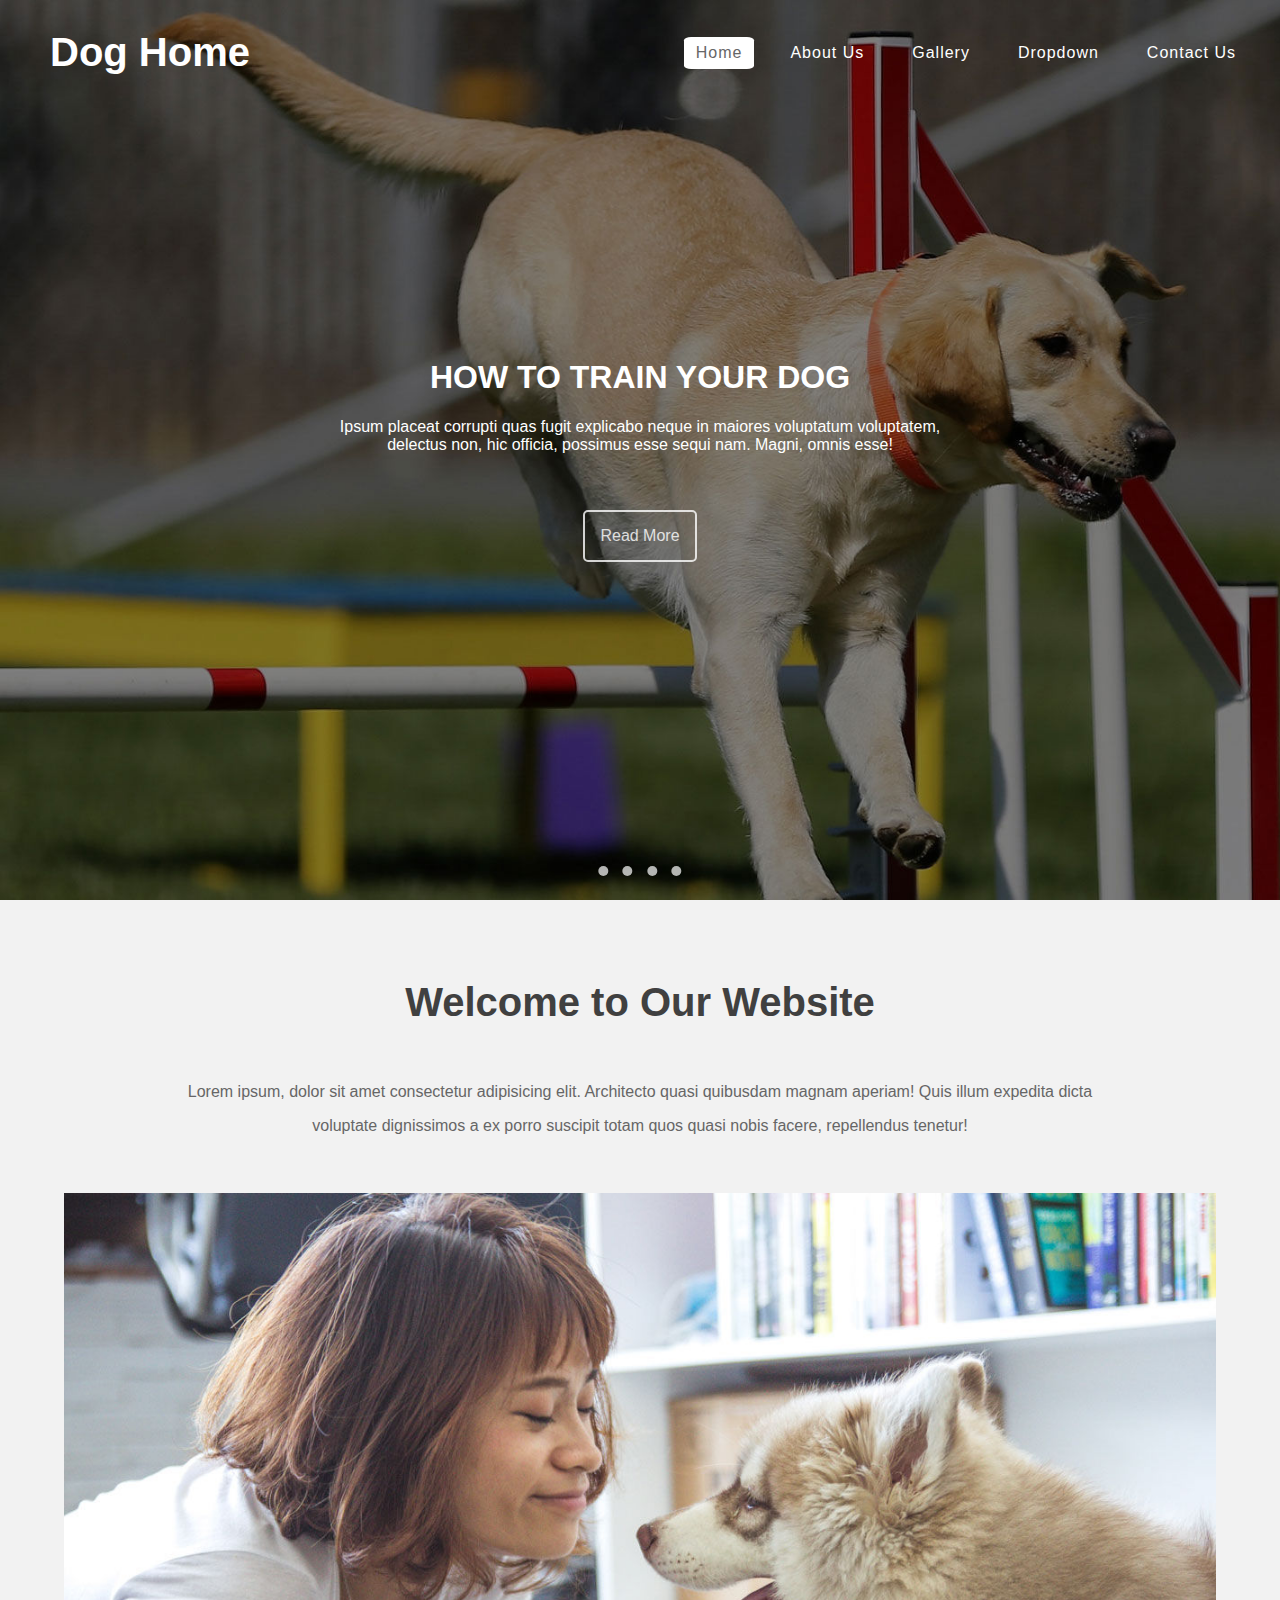
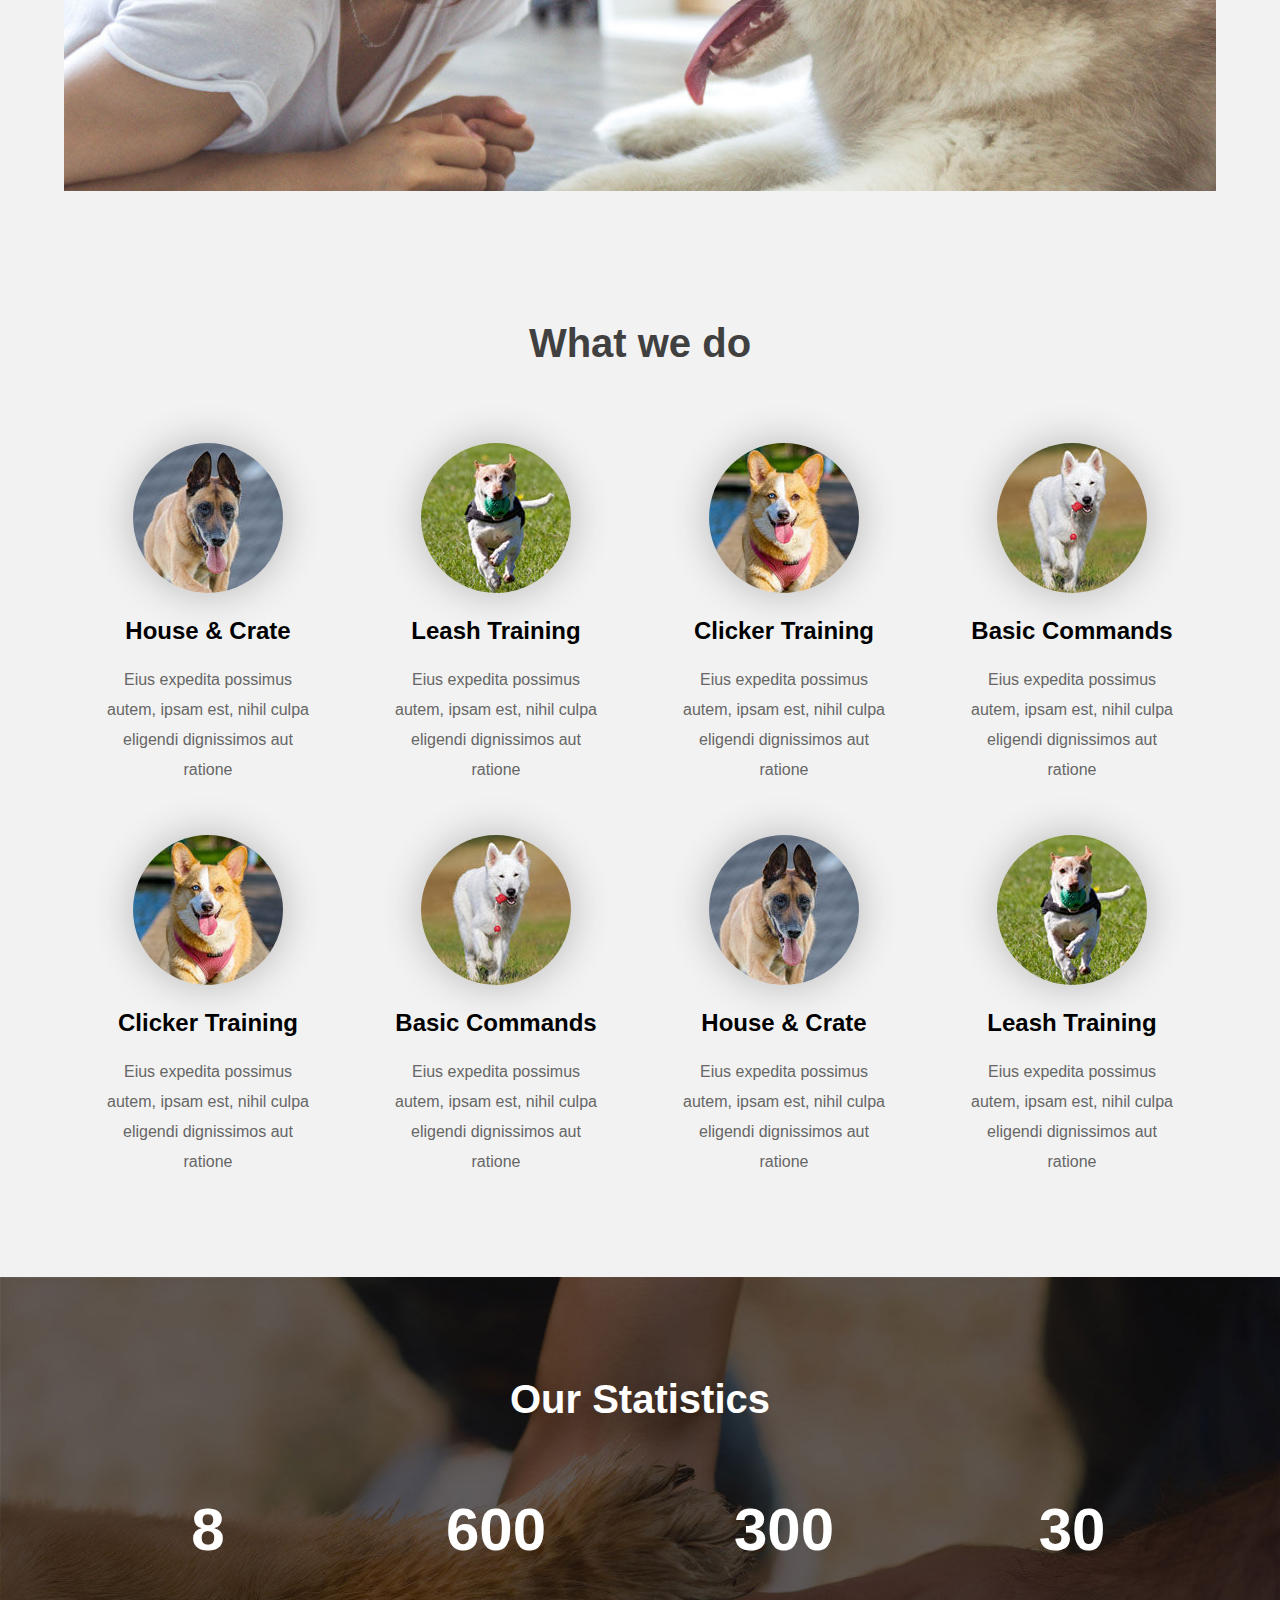
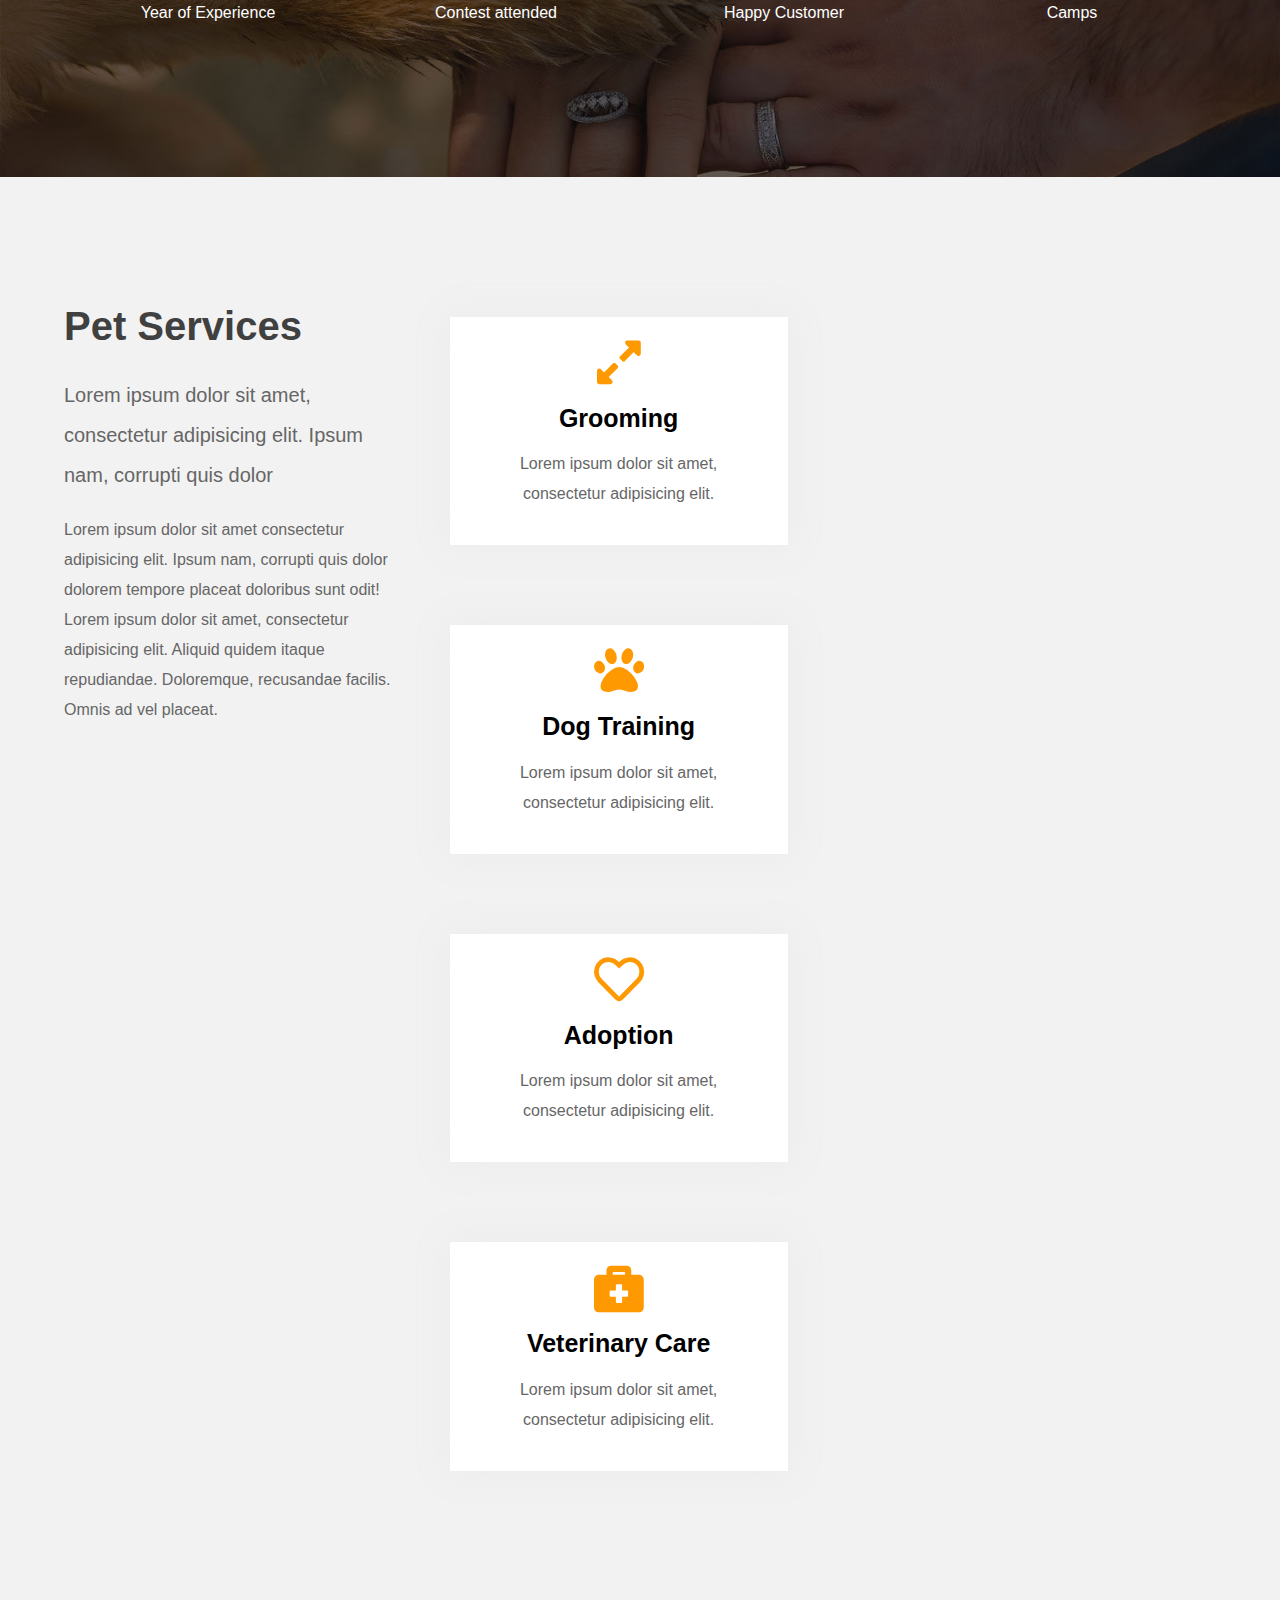
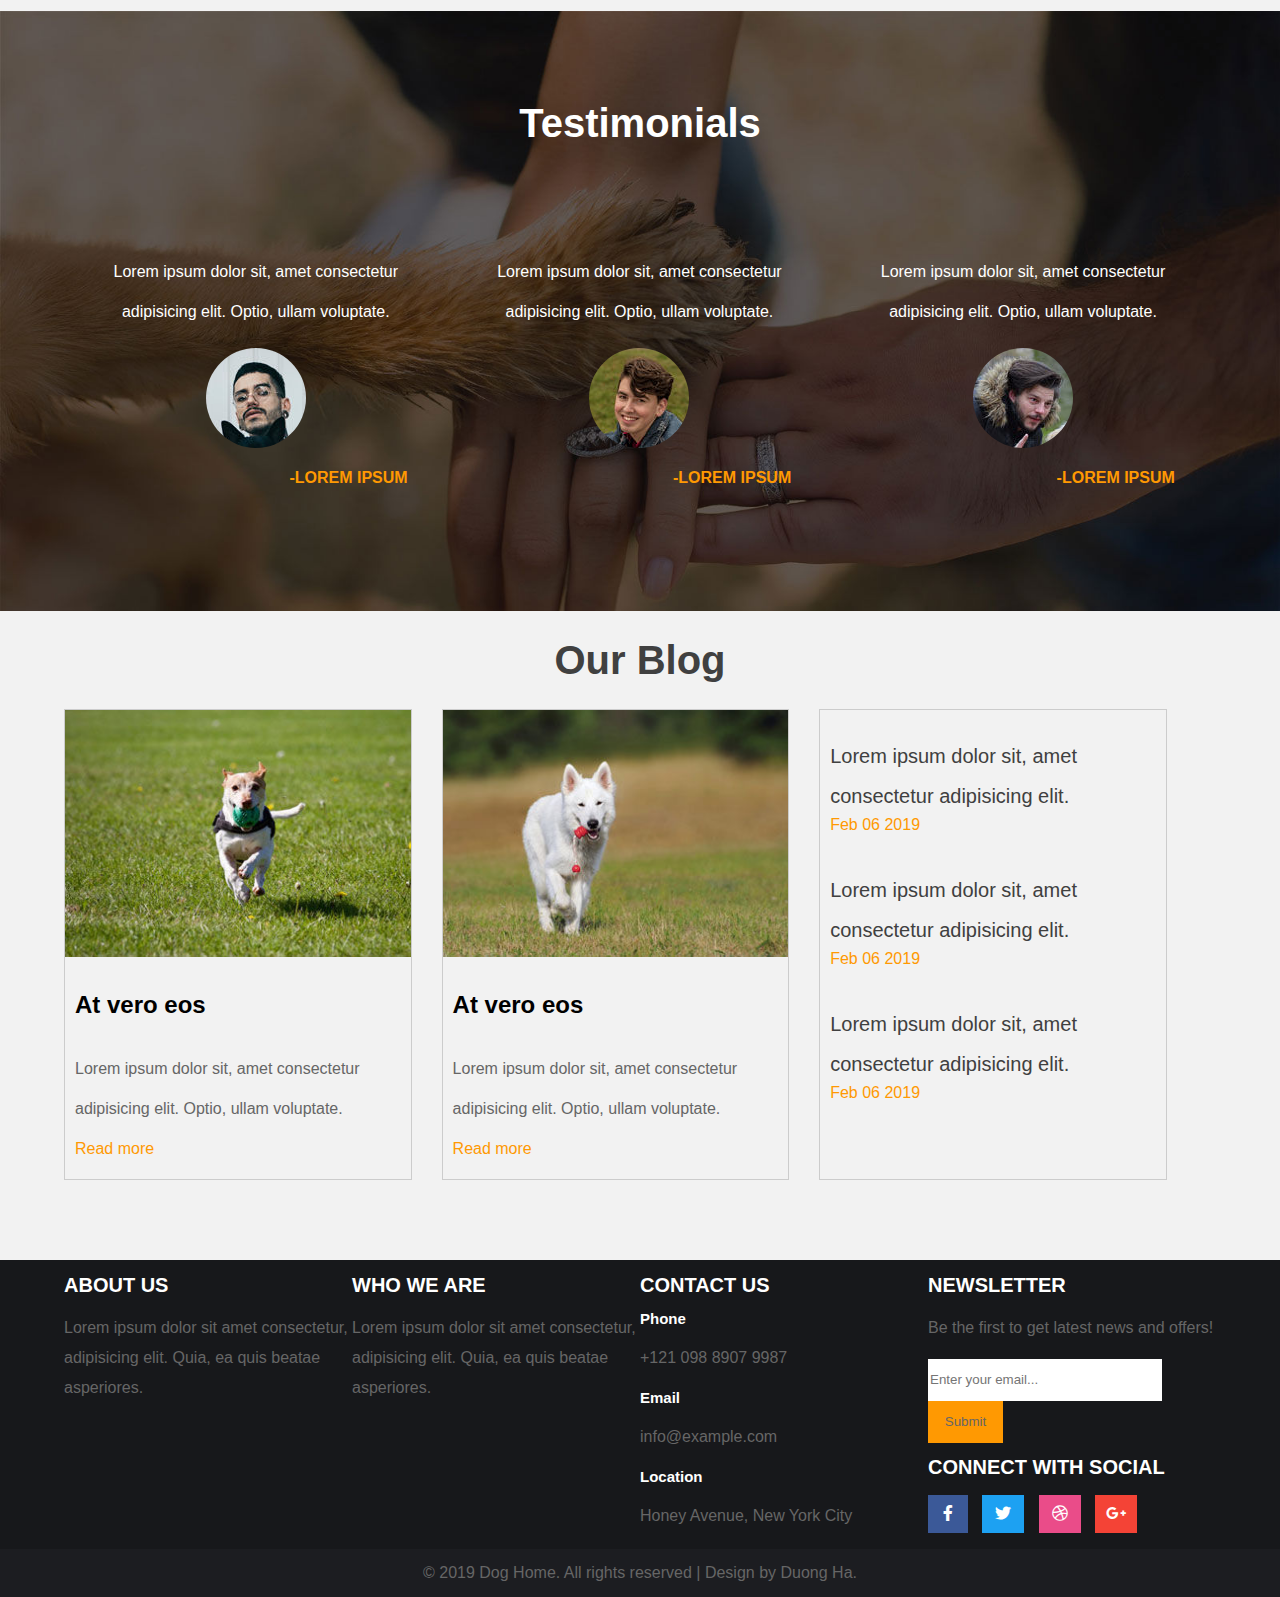
<file: home/index.html>
<!DOCTYPE html>
<html>
<head>
	<title>dog home page</title>
    <link rel="stylesheet" href="home.css">
    <link rel="stylesheet" href="https://cdnjs.cloudflare.com/ajax/libs/font-awesome/5.13.1/css/all.min.css">
</head>
<body>
    <header>
        <h1 class="h1header">
            Dog Home
        </h1>
        <nav class="navheader">
            <ul>
                <li style="background-color: #FFF; border-radius: 10%;"><a href="#" style="color:#666;">Home</a></li>
                <li><a href="#">About Us</a></li>
                <li><a href="#">Gallery</a></li>
                <li><a href="#">Dropdown</a></li>
                <li><a href="#">Contact Us</a></li>
            </ul>
        </nav>
        <div class="headercontent">
            <h1>HOW TO TRAIN YOUR DOG</h1>
            <P>Ipsum placeat corrupti quas fugit explicabo neque in maiores voluptatum voluptatem, delectus non, hic officia, possimus esse sequi nam. Magni, omnis esse!</P>
            <a href="#">Read More</a>
        </div>
        <div class="label">
            <label for=""></label>
            <label for=""></label>
            <label for=""></label>
            <label for=""></label>
        </div>
    </header>
    <section>
        <div class="sec1part1">
            <h1>Welcome to Our Website</h1>
            <p>Lorem ipsum, dolor sit amet consectetur adipisicing elit. Architecto quasi quibusdam magnam aperiam! Quis illum expedita dicta voluptate dignissimos a ex porro suscipit totam quos quasi nobis facere, repellendus tenetur!</p>
            <img src="about2.jpg" alt="about2">
        </div>
        <div class="sec1part2">
            <h1>What we do</h1>
            <div class="sec1col">
                <img src="wh1.jpg" alt="">
                <h2>House & Crate</h2>
                <p>Eius expedita possimus autem, ipsam est, nihil culpa eligendi dignissimos aut ratione</p>
            </div>
            <div class="sec1col">
                <img src="wh2.jpg" alt="">
                <h2>Leash Training</h2>
                <p>Eius expedita possimus autem, ipsam est, nihil culpa eligendi dignissimos aut ratione</p>
            </div>
            <div class="sec1col">
                <img src="wh3.jpg" alt="">
                <h2>Clicker Training</h2>
                <p>Eius expedita possimus autem, ipsam est, nihil culpa eligendi dignissimos aut ratione</p>
            </div>
            <div class="sec1col">
                <img src="wh4.jpg" alt="">
                <h2>Basic Commands</h2>
                <p>Eius expedita possimus autem, ipsam est, nihil culpa eligendi dignissimos aut ratione</p>
            </div>
            <div class="sec1col">
                <img src="wh3.jpg" alt="">
                <h2>Clicker Training</h2>
                <p>Eius expedita possimus autem, ipsam est, nihil culpa eligendi dignissimos aut ratione</p>
            </div>
            <div class="sec1col">
                <img src="wh4.jpg" alt="">
                <h2>Basic Commands</h2>
                <p>Eius expedita possimus autem, ipsam est, nihil culpa eligendi dignissimos aut ratione</p>
            </div>
            <div class="sec1col">
                <img src="wh1.jpg" alt="">
                <h2>House & Crate</h2>
                <p>Eius expedita possimus autem, ipsam est, nihil culpa eligendi dignissimos aut ratione</p>
            </div>
            <div class="sec1col">
                <img src="wh2.jpg" alt="">
                <h2>Leash Training</h2>
                <p>Eius expedita possimus autem, ipsam est, nihil culpa eligendi dignissimos aut ratione</p>
            </div>
        </div>
    </section>
    <section>
        <div class="sec2part1">
            <h2>Our Statistics</h2>
            <div class="statistic">
                <div class="col">
                    <h1>8</h1>
                    <p>Year of Experience</p>
                </div>
                <div class="col">
                    <h1>600</h1>
                    <p>Contest attended</p>
                </div>
                <div class="col">
                    <h1>300</h1>
                    <p>Happy Customer</p>
                </div>
                <div class="col">
                    <h1>30</h1>
                    <p>Camps</p>
                </div>
            </div>
        </div>
        <div class="sec2part2">
            <div class="container text">
                <h1>Pet Services</h1>
                <p class="p1">Lorem ipsum dolor sit amet, consectetur adipisicing elit. Ipsum nam, corrupti quis dolor </p>
                <p class="p2">Lorem ipsum dolor sit amet consectetur adipisicing elit. Ipsum nam, corrupti quis dolor dolorem tempore placeat doloribus sunt odit! Lorem ipsum dolor sit amet, consectetur adipisicing elit. Aliquid quidem itaque repudiandae. Doloremque, recusandae facilis. Omnis ad vel placeat.</p>
            </div>
            <div class="container boxes">
                <div class="box">
                    <i class="fas fa-expand-alt"></i>
                    <h1>Grooming</h1>
                    <p>Lorem ipsum dolor sit amet, consectetur adipisicing elit.</p>
                </div>
                <div class="box">
                    <i class="fas fa-paw"></i>
                    <h1>Dog Training</h1>
                    <p>Lorem ipsum dolor sit amet, consectetur adipisicing elit.</p>
                </div>
                <div class="box">
                    <i class="far fa-heart"></i>
                    <h1>Adoption</h1>
                    <p>Lorem ipsum dolor sit amet, consectetur adipisicing elit.</p>
                </div>
                <div class="box">
                    <i class="fas fa-briefcase-medical"></i>
                    <h1>Veterinary Care</h1>
                    <p>Lorem ipsum dolor sit amet, consectetur adipisicing elit.</p>
                </div>
            </div>
        </div>
    </section>
    <section>
        <div class="sec3part1">
            <h1>Testimonials</h1>
            <div class="row">
                <div class="col">
                    <p>Lorem ipsum dolor sit, amet consectetur adipisicing elit. Optio, ullam voluptate.</p>
                    <img src="te1.jpg" alt="">
                    <p class="sign">-LOREM IPSUM</p>
                    
                </div>
                <div class="col">
                    <p>Lorem ipsum dolor sit, amet consectetur adipisicing elit. Optio, ullam voluptate.</p>
                    <img src="te2.jpg" alt="">
                    <p class="sign">-LOREM IPSUM</p>
                </div>
                <div class="col">
                    <p>Lorem ipsum dolor sit, amet consectetur adipisicing elit. Optio, ullam voluptate.</p>
                    <img src="te3.jpg" alt="">
                    <p class="sign">-LOREM IPSUM</p>
                </div>
            </div>
        </div>
        <div class="sec3part2">
            <h1>Our Blog</h1>
            <div class="flex">
                <div class="box">
                    <img src="b1.jpg" alt="">
                    <h2>At vero eos</h2>
                    <p class="boxp">Lorem ipsum dolor sit, amet consectetur adipisicing elit. Optio, ullam voluptate. <br> <a href="#">Read more</a></p>
                </div>
                <div class="box" style="margin: 0px 30px;">
                    <img src="b2.jpg" alt="">
                    <h2>At vero eos</h2>
                    <p class="boxp">Lorem ipsum dolor sit, amet consectetur adipisicing elit. Optio, ullam voluptate. <br> <a href="#">Read more</a></p>
                </div>
                <div class="box">
                    <p class="desc"><a href="#" class="des">Lorem ipsum dolor sit, amet consectetur adipisicing elit.</a> 
                        <br><span style="color: #FF9902;">Feb 06 2019</span></p>
                    <p class="desc"><a href="#" class="des">Lorem ipsum dolor sit, amet consectetur adipisicing elit.</a> 
                        <br><span style="color: #FF9902;">Feb 06 2019</span></p>
                    <p class="desc"><a href="#" class="des">Lorem ipsum dolor sit, amet consectetur adipisicing elit.</a> 
                        <br><span style="color: #FF9902;">Feb 06 2019</span></p>    
                </div>
            </div>
        </div>
    </section>
    <section class="sec4bg">
        <div class="sec4">
            <div class="ref">
                <h1>ABOUT US</h1>
                <p>Lorem ipsum dolor sit amet consectetur, adipisicing elit. Quia, ea quis beatae asperiores.</p>
            </div>
            <div class="ref">
                <h1>WHO WE ARE</h1>  
                <p>Lorem ipsum dolor sit amet consectetur, adipisicing elit. Quia, ea quis beatae asperiores.</p>
            </div>
            <div class="ref">
                <h1>CONTACT US</h1>
                <h2>Phone</h2>
                <p>+121 098 8907 9987</p>
                <h2>Email</h2>
                <p>info@example.com</p>
                <h2>Location</h2>
                <p>Honey Avenue, New York City</p>
            </div>
            <div class="ref">
                <h1>NEWSLETTER</h1>
                <p>Be the first to get latest news and offers!</p>
                <input type="text" placeholder="Enter your email..."><button>Submit</button>
                <h1>CONNECT WITH SOCIAL</h1>
                <ul>
                    <li style="background-color: #3B5998;padding: 10px;"><a href="#"><i class="fab fa-facebook-f"></i></a></li>
                    <li style="background-color: #1DA1F2;padding: 10px 8px;"><a href="#"><i class="fab fa-twitter"></i></a></li>
                    <li style="background-color: #EA4C89;padding: 10px 8px;"><a href="#"><i class="fab fa-dribbble"></i></a></li>
                    <li style="background-color: #F44336; padding: 10px 6px;"><a href="#"><i class="fab fa-google-plus-g"></i></a></li>
                </ul>
            </div>
        </div>
    </section>
    <footer>
        <p>© 2019 Dog Home. All rights reserved | Design by Duong Ha.</p>
    </footer>
</body>
</html>
</file>
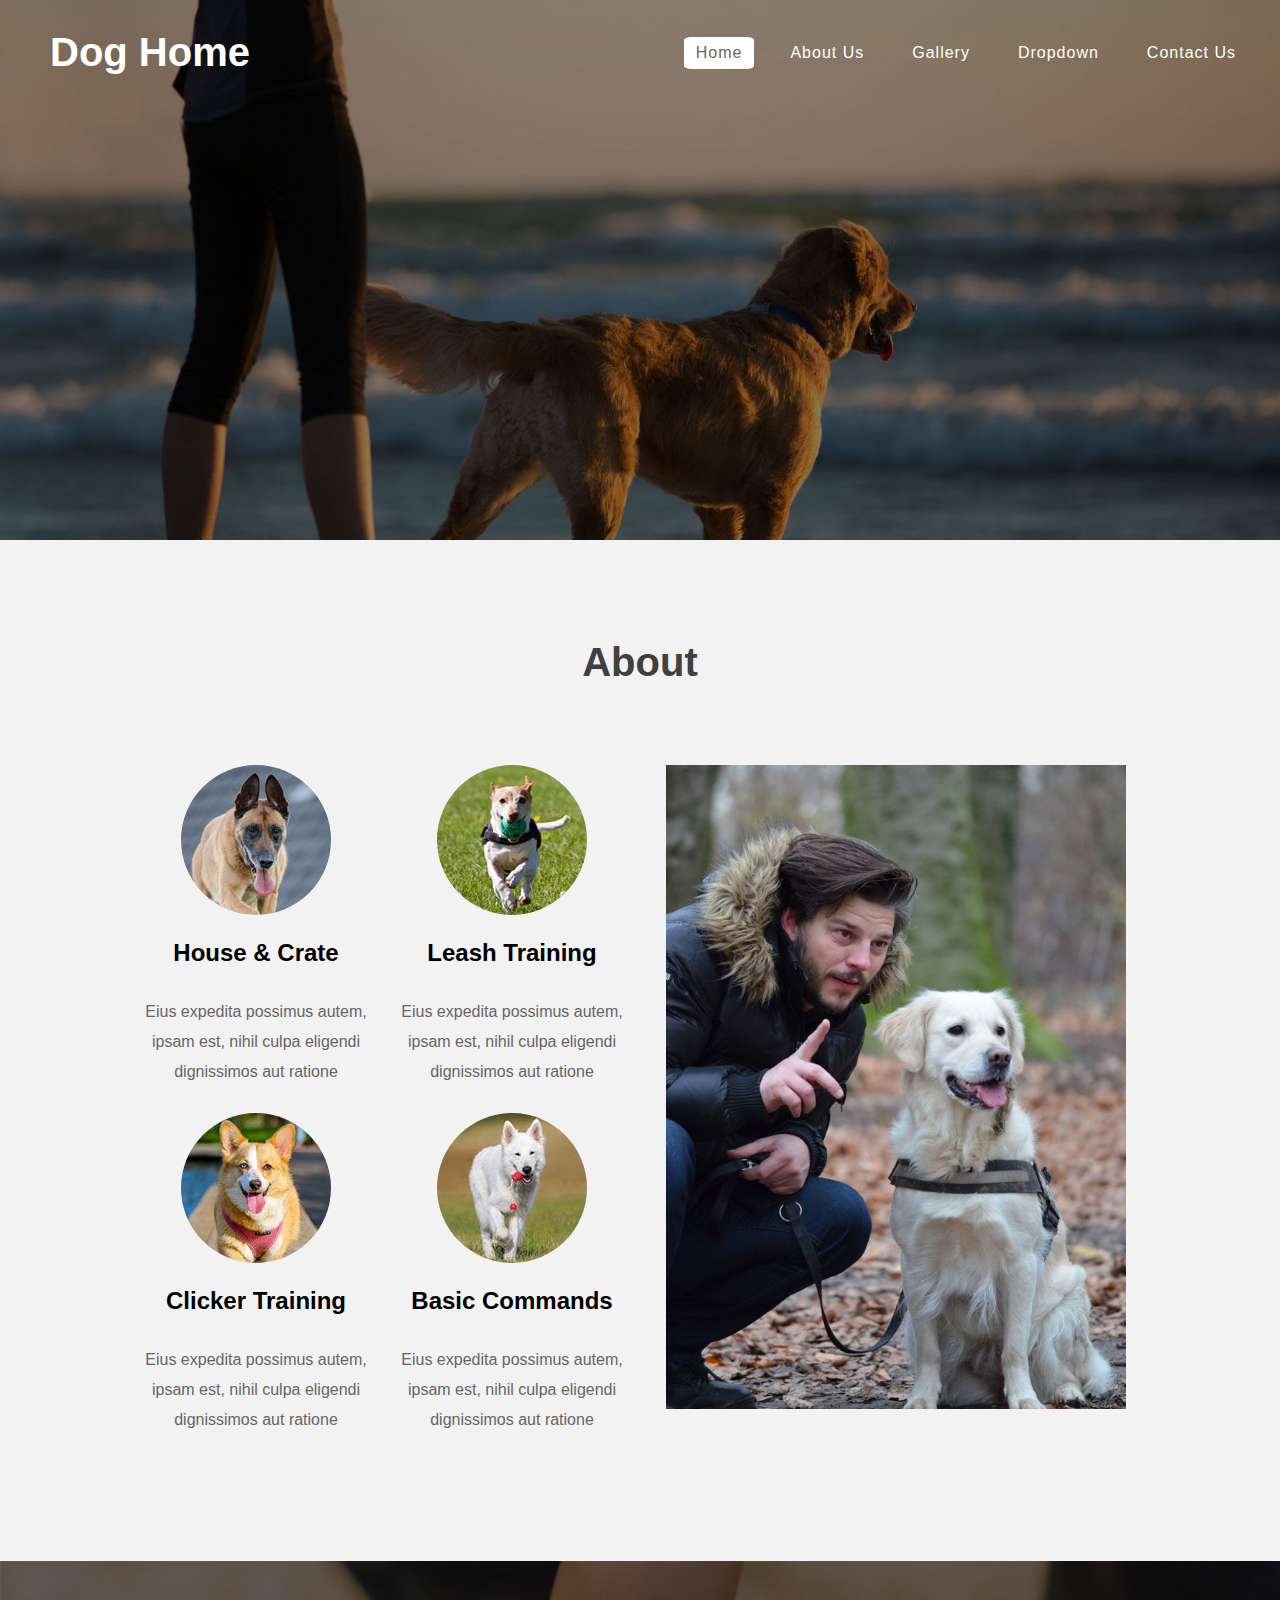
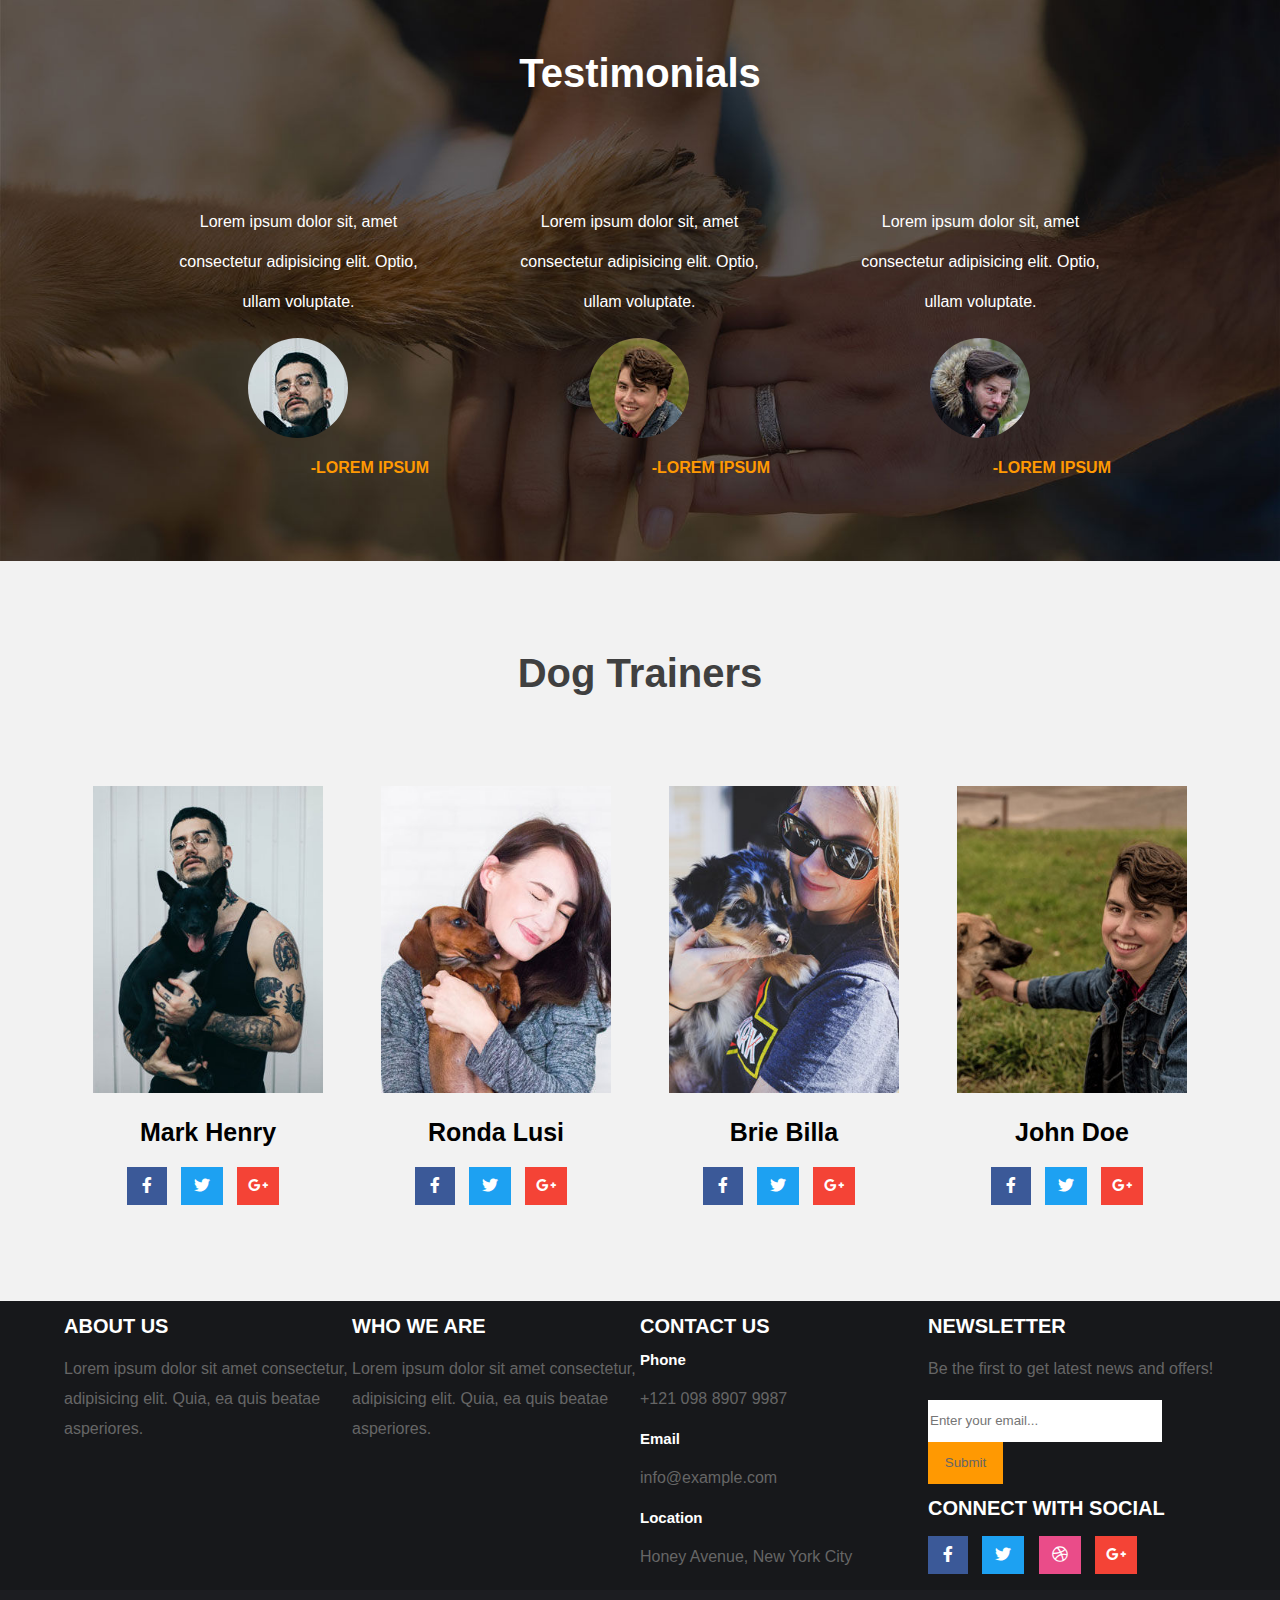
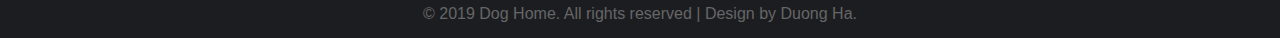
<file: about/about.html>
<!DOCTYPE html>
<html>
<head>
	<title>dog home page</title>
    <link rel="stylesheet" href="about.css">
    <link rel="stylesheet" href="https://cdnjs.cloudflare.com/ajax/libs/font-awesome/5.13.1/css/all.min.css">
</head>
<body>
    <header>
        <h1 class="h1header">
            Dog Home
        </h1>
        <nav class="navheader">
            <ul>
                <li style="background-color: #FFF; border-radius: 10%;"><a href="#" style="color:#666;">Home</a></li>
                <li><a href="#">About Us</a></li>
                <li><a href="#">Gallery</a></li>
                <li><a href="#">Dropdown</a></li>
                <li><a href="#">Contact Us</a></li>
            </ul>
        </nav>
    </header>
    <section>
        <h1 class="sec2h1">About</h1>
        <div class="intro">
            <div class="col">
                <div class="box">
                    <img src="wh1.jpg" alt="" class="left">
                    <h2>House & Crate</h2>
                    <p>Eius expedita possimus autem, ipsam est, nihil culpa eligendi dignissimos aut ratione</p>
                </div>
                <div class="box">
                    <img src="wh2.jpg" alt="" class="left">
                    <h2>Leash Training</h2>
                    <p>Eius expedita possimus autem, ipsam est, nihil culpa eligendi dignissimos aut ratione</p>
                </div>
                <div class="box">
                    <img src="wh3.jpg" alt="" class="left">
                    <h2>Clicker Training</h2>
                    <p>Eius expedita possimus autem, ipsam est, nihil culpa eligendi dignissimos aut ratione</p>
                </div>
                <div class="box">
                    <img src="wh4.jpg" alt="" class="left">
                    <h2>Basic Commands</h2>
                    <p>Eius expedita possimus autem, ipsam est, nihil culpa eligendi dignissimos aut ratione</p>
                </div>
        </div>
        <div class="col" >
            <img src="ab.jpg" alt="ab" class="right">
        </div>
    </section>
    <section>
        <div class="sec3part1">
            <h1>Testimonials</h1>
            <div class="row">
                <div class="col">
                    <p>Lorem ipsum dolor sit, amet consectetur adipisicing elit. Optio, ullam voluptate.</p>
                    <img src="te1.jpg" alt="">
                    <p class="sign">-LOREM IPSUM</p>
                    
                </div>
                <div class="col">
                    <p>Lorem ipsum dolor sit, amet consectetur adipisicing elit. Optio, ullam voluptate.</p>
                    <img src="te2.jpg" alt="">
                    <p class="sign">-LOREM IPSUM</p>
                </div>
                <div class="col">
                    <p>Lorem ipsum dolor sit, amet consectetur adipisicing elit. Optio, ullam voluptate.</p>
                    <img src="te3.jpg" alt="">
                    <p class="sign">-LOREM IPSUM</p>
                </div>
            </div>
        </div>
        <div class="sec3part2">
            <h1>Dog Trainers</h1>
            <div class="trainers">
                <div class="trainer">
                    <img src="t1.jpg" alt="">
                    <h2>Mark Henry</h2>
                    <ul>
                    <li style="background-color: #3B5998;padding: 10px;"><a href="#"><i class="fab fa-facebook-f"></i></a></li>
                    <li style="background-color: #1DA1F2;padding: 10px 8px;"><a href="#"><i class="fab fa-twitter"></i></a></li>
                    <li style="background-color: #F44336; padding: 10px 6px;"><a href="#"><i class="fab fa-google-plus-g"></i></a></li>
                </ul>
                </div>
                <div class="trainer">
                    <img src="t3.jpg" alt="">
                    <h2>Ronda Lusi</h2>
                    <ul>
                    <li style="background-color: #3B5998;padding: 10px;"><a href="#"><i class="fab fa-facebook-f"></i></a></li>
                    <li style="background-color: #1DA1F2;padding: 10px 8px;"><a href="#"><i class="fab fa-twitter"></i></a></li>
                    <li style="background-color: #F44336; padding: 10px 6px;"><a href="#"><i class="fab fa-google-plus-g"></i></a></li>
                </ul>
                </div>
                <div class="trainer">
                    <img src="t2.jpg" alt="">
                    <h2>Brie Billa</h2>
                    <ul>
                    <li style="background-color: #3B5998;padding: 10px;"><a href="#"><i class="fab fa-facebook-f"></i></a></li>
                    <li style="background-color: #1DA1F2;padding: 10px 8px;"><a href="#"><i class="fab fa-twitter"></i></a></li>
                    <li style="background-color: #F44336; padding: 10px 6px;"><a href="#"><i class="fab fa-google-plus-g"></i></a></li>
                </ul>
                </div>
                <div class="trainer">
                    <img src="t4.jpg" alt="">
                    <h2>John Doe</h2>
                    <ul>
                    <li style="background-color: #3B5998;padding: 10px;"><a href="#"><i class="fab fa-facebook-f"></i></a></li>
                    <li style="background-color: #1DA1F2;padding: 10px 8px;"><a href="#"><i class="fab fa-twitter"></i></a></li>
                    <li style="background-color: #F44336; padding: 10px 6px;"><a href="#"><i class="fab fa-google-plus-g"></i></a></li>
                </ul>
                </div>
            </div>
        </div>
    </section>
    <section class="sec4bg">
        <div class="sec4">
            <div class="ref">
                <h1>ABOUT US</h1>
                <p>Lorem ipsum dolor sit amet consectetur, adipisicing elit. Quia, ea quis beatae asperiores.</p>
            </div>
            <div class="ref">
                <h1>WHO WE ARE</h1>  
                <p>Lorem ipsum dolor sit amet consectetur, adipisicing elit. Quia, ea quis beatae asperiores.</p>
            </div>
            <div class="ref">
                <h1>CONTACT US</h1>
                <h2>Phone</h2>
                <p>+121 098 8907 9987</p>
                <h2>Email</h2>
                <p>info@example.com</p>
                <h2>Location</h2>
                <p>Honey Avenue, New York City</p>
            </div>
            <div class="ref">
                <h1>NEWSLETTER</h1>
                <p>Be the first to get latest news and offers!</p>
                <input type="text" placeholder="Enter your email..."><button>Submit</button>
                <h1>CONNECT WITH SOCIAL</h1>
                <ul>
                    <li style="background-color: #3B5998;padding: 10px;"><a href="#"><i class="fab fa-facebook-f"></i></a></li>
                    <li style="background-color: #1DA1F2;padding: 10px 8px;"><a href="#"><i class="fab fa-twitter"></i></a></li>
                    <li style="background-color: #EA4C89;padding: 10px 8px;"><a href="#"><i class="fab fa-dribbble"></i></a></li>
                    <li style="background-color: #F44336; padding: 10px 6px;"><a href="#"><i class="fab fa-google-plus-g"></i></a></li>
                </ul>
            </div>
        </div>
    </section>
    <footer>
        <p>© 2019 Dog Home. All rights reserved | Design by Duong Ha.</p>
    </footer>
</body>
</html>
</file>
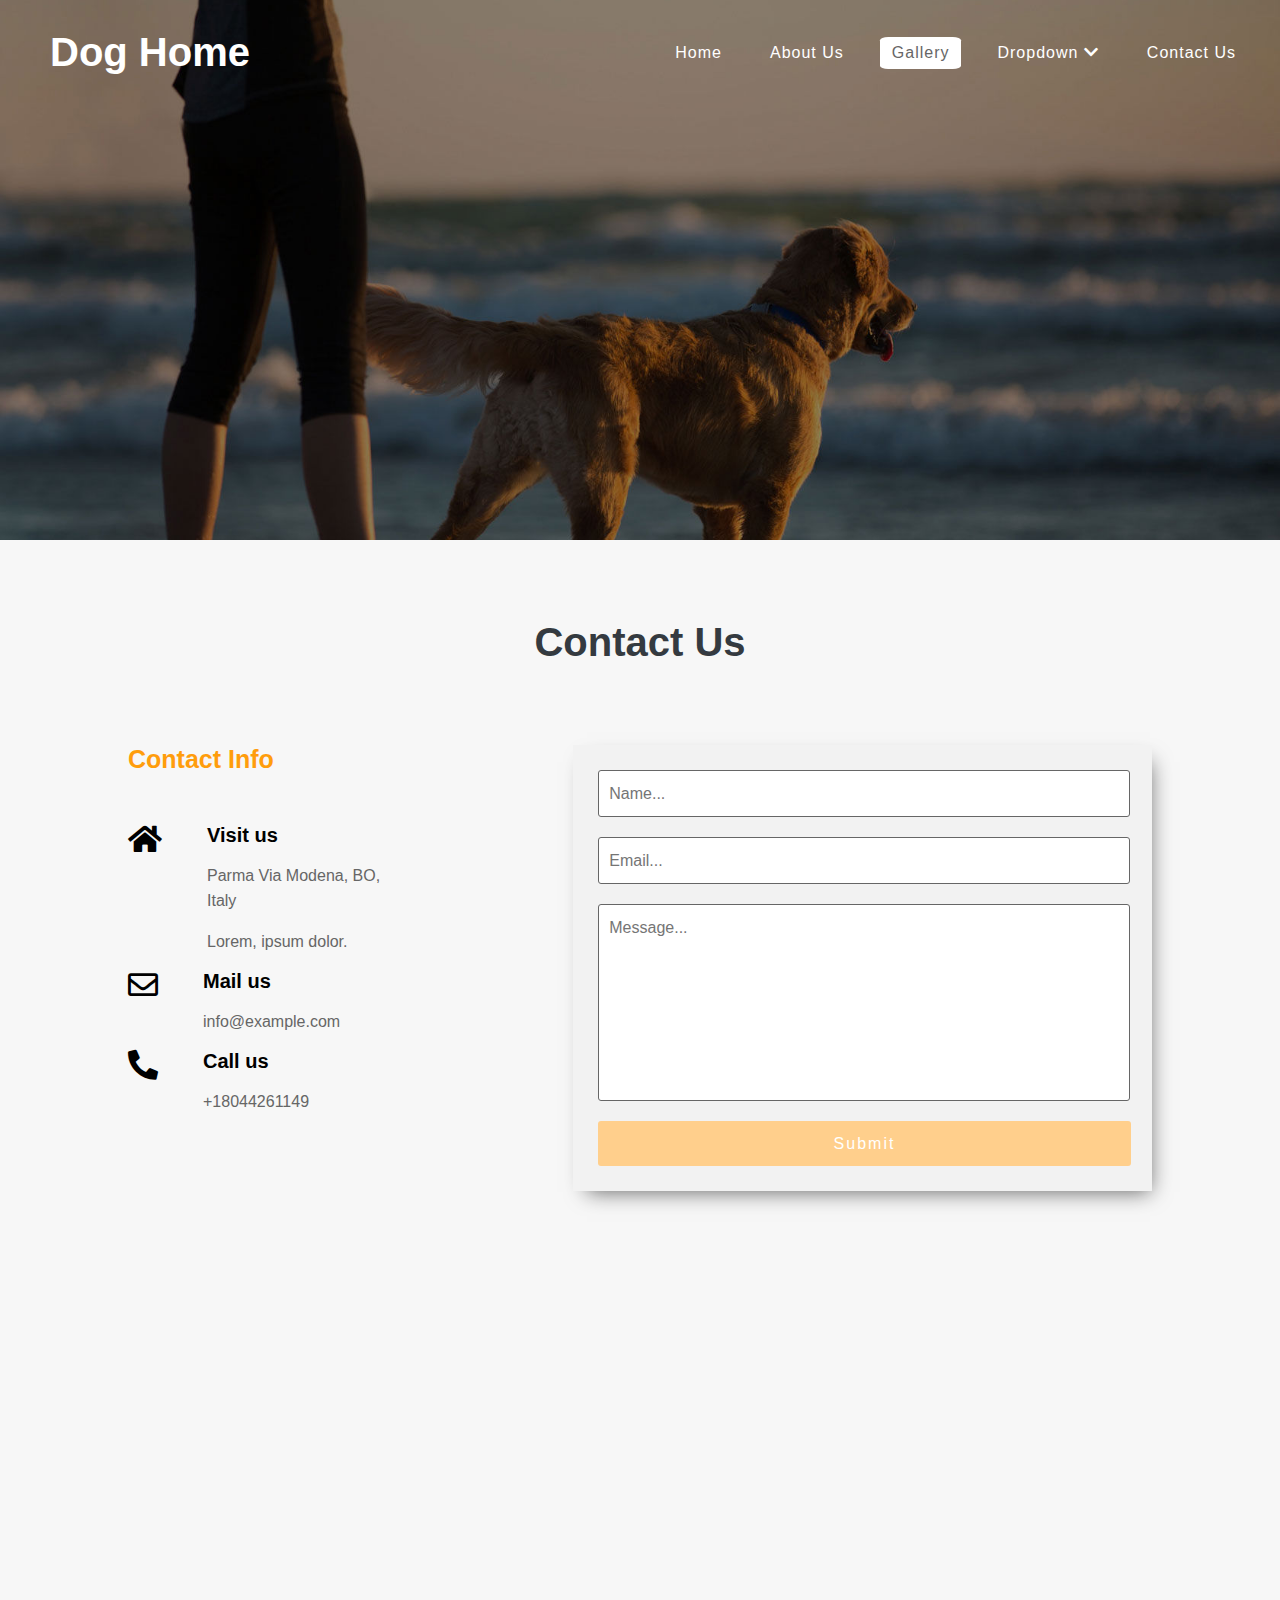
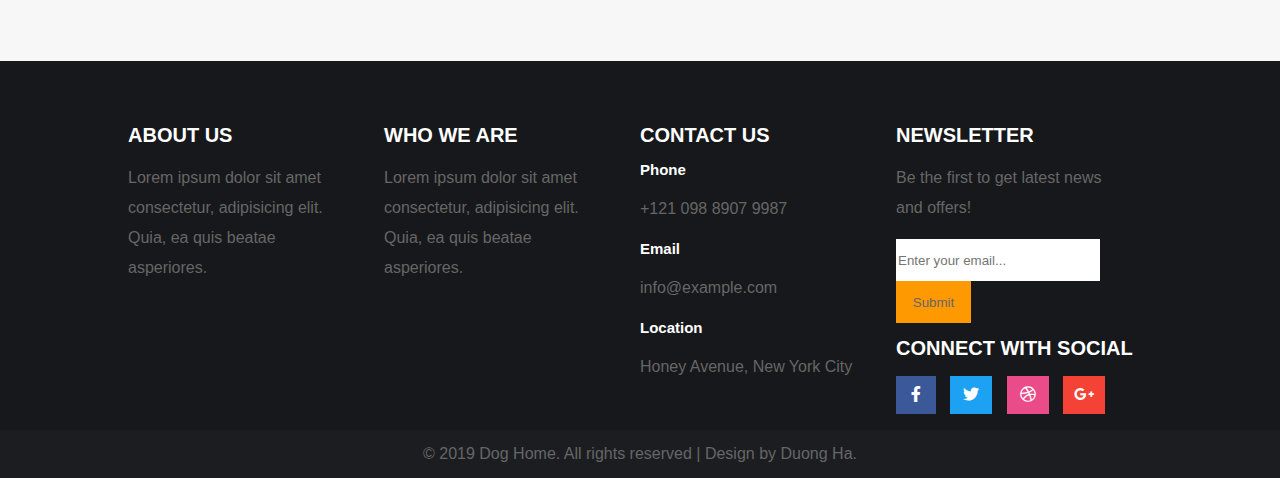
<file: gallery-contact/contact.html>
<!DOCTYPE html>
<html>
<head>
	<title>dog home page</title>
    <link rel="stylesheet" href="contact.css">
    <link rel="stylesheet" href="https://cdnjs.cloudflare.com/ajax/libs/font-awesome/5.13.1/css/all.min.css">
</head>
<body>
    <header>
        <h1 class="h1header">
            Dog Home
        </h1>
        <nav class="navheader">
            <ul>
                <li><a href="#">Home</a></li>
                <li><a href="#">About Us</a></li>
                <li style="background-color: #FFF; border-radius: 10%;"><a href="#" style="color:#666;">Gallery</a></li>
                <li class="dropdown">
                    <span>Dropdown <i class="fas fa-chevron-down"></i></span>
                    <div class="dropdowncontent">
                        <a href="#">Blog</a>
                        <a href="#">What we do</a>
                        <a href="#">Testimonials</a>
                    </div>
                </li>
                <li><a href="#">Contact Us</a></li>
            </ul>
        </nav>
    </header>
    <section class="sec2">
        <h1>Contact Us</h1>
        <div class="flexbox">
            <div class="left">
                <h2>Contact Info</h2>
                <div class="info">
                    <i class="fas fa-home"></i>
                    <div class="text">
                        <h3>Visit us</h3>
                        <p>Parma Via Modena, BO, Italy</p>
                        <p>Lorem, ipsum dolor.</p>
                    </div>
                </div>
                <div class="info">
                    <i class="far fa-envelope"></i>
                    <div class="text">
                        <h3>Mail us</h3>
                        <p>info@example.com</p>
                    </div>
                </div>
                <div class="info">
                    <i class="fas fa-phone-alt"></i>
                    <div class="text">
                        <h3>Call us</h3>
                        <p>+18044261149</p>
                    </div>
                </div>
            </div>
            <div class="right">
                <input type="text" id="name" placeholder="Name..." style="margin-top: 25px;">
                <input type="text" id="email" placeholder="Email...">
                <input type="text" id="mess" placeholder="Message..." style="padding-bottom: 150px;">
                <input type="submit" value="Submit">
            </div>
        </div>
    </section>
    <section class="sec3">
        <div class="map"><iframe width="100%" height="100%" frameborder="0" scrolling="no" marginheight="0" marginwidth="0" src="https://maps.google.com/maps?width=100%25&amp;height=100%25&amp;hl=en&amp;q=sanfancisco+(My%20Business%20Name)&amp;t=&amp;z=10&amp;ie=UTF8&amp;iwloc=B&amp;output=embed"></iframe></div>
    </section>
    <section class="sec4bg">
        <div class="sec4">
            <div class="ref">
                <h1>ABOUT US</h1>
                <p>Lorem ipsum dolor sit amet consectetur, adipisicing elit. Quia, ea quis beatae asperiores.</p>
            </div>
            <div class="ref">
                <h1>WHO WE ARE</h1>  
                <p>Lorem ipsum dolor sit amet consectetur, adipisicing elit. Quia, ea quis beatae asperiores.</p>
            </div>
            <div class="ref">
                <h1>CONTACT US</h1>
                <h2>Phone</h2>
                <p>+121 098 8907 9987</p>
                <h2>Email</h2>
                <p>info@example.com</p>
                <h2>Location</h2>
                <p>Honey Avenue, New York City</p>
            </div>
            <div class="ref">
                <h1>NEWSLETTER</h1>
                <p>Be the first to get latest news and offers!</p>
                <input type="text" placeholder="Enter your email..."><button>Submit</button>
                <h1>CONNECT WITH SOCIAL</h1>
                <ul>
                    <li style="background-color: #3B5998;padding: 10px;"><a href="#"><i class="fab fa-facebook-f"></i></a></li>
                    <li style="background-color: #1DA1F2;padding: 10px 8px;"><a href="#"><i class="fab fa-twitter"></i></a></li>
                    <li style="background-color: #EA4C89;padding: 10px 8px;"><a href="#"><i class="fab fa-dribbble"></i></a></li>
                    <li style="background-color: #F44336; padding: 10px 6px;"><a href="#"><i class="fab fa-google-plus-g"></i></a></li>
                </ul>
            </div>
        </div>
    </section>
    <footer>
        <p>© 2019 Dog Home. All rights reserved | Design by Duong Ha.</p>
    </footer>
</body>
</html>
</file>
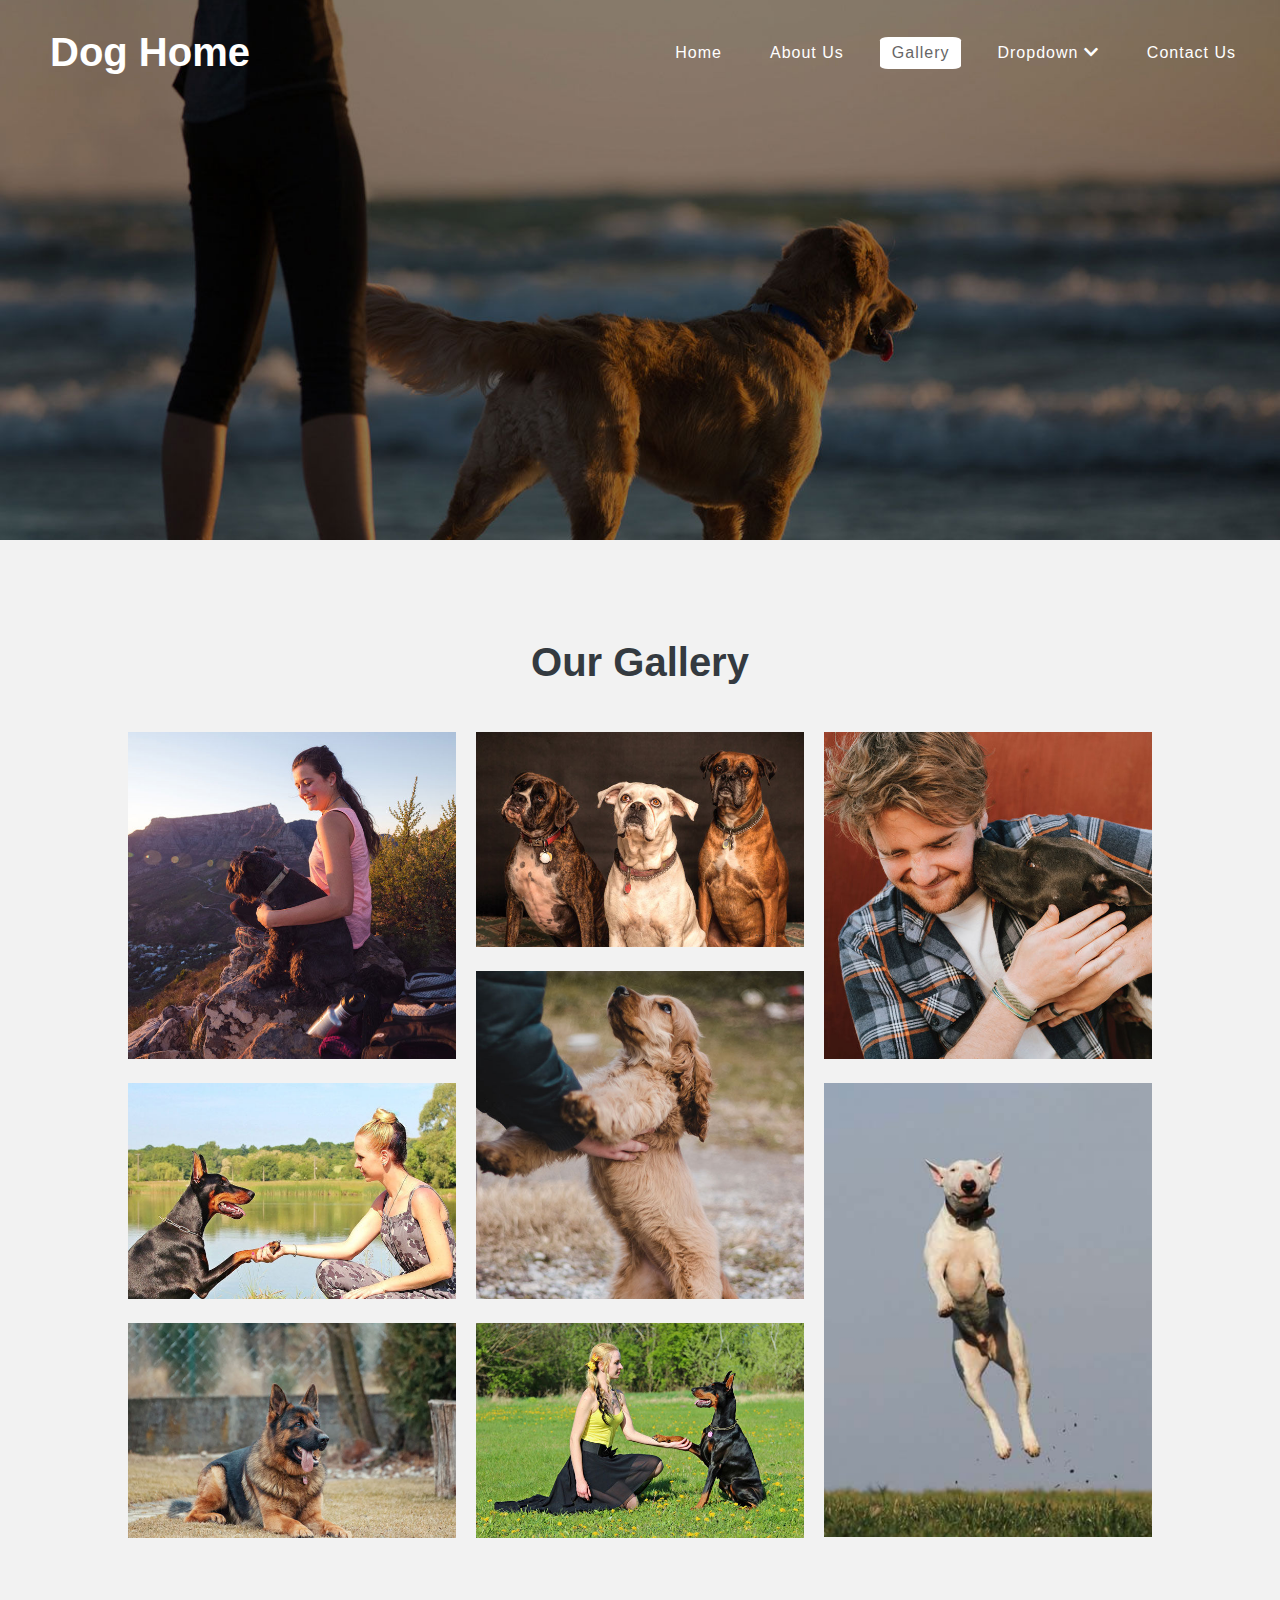
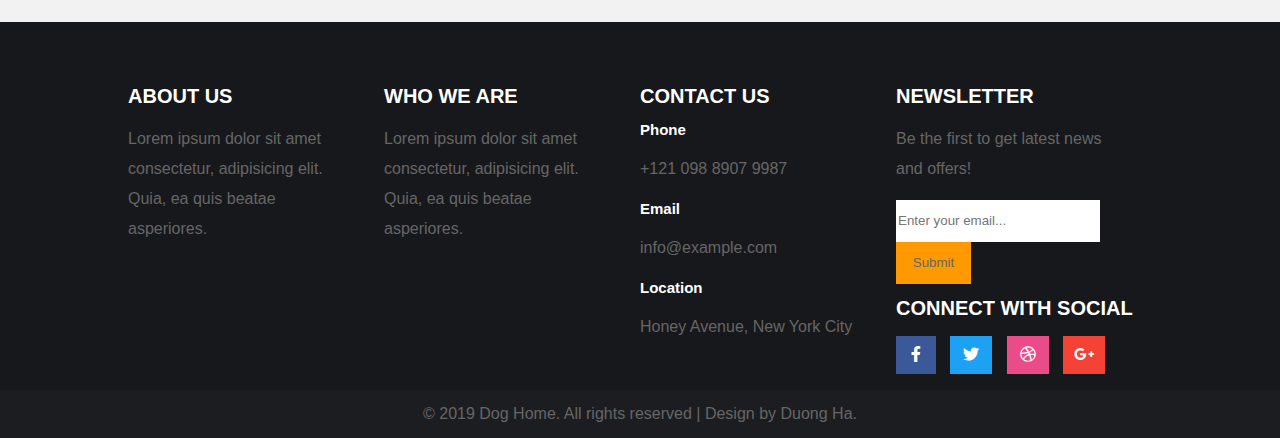
<file: gallery-contact/gallery.html>
<!DOCTYPE html>
<html>
<head>
	<title>dog home page</title>
    <link rel="stylesheet" href="gallery.css">
    <link rel="stylesheet" href="https://cdnjs.cloudflare.com/ajax/libs/font-awesome/5.13.1/css/all.min.css">
</head>
<body>
    <header>
        <h1 class="h1header">
            Dog Home
        </h1>
        <nav class="navheader">
            <ul>
                <li><a href="#">Home</a></li>
                <li><a href="#">About Us</a></li>
                <li style="background-color: #FFF; border-radius: 10%;"><a href="#" style="color:#666;">Gallery</a></li>
                <li class="dropdown">
                    <span>Dropdown <i class="fas fa-chevron-down"></i></span>
                    <div class="dropdowncontent">
                        <a href="#">Blog</a>
                        <a href="#">What we do</a>
                        <a href="#">Testimonials</a>
                    </div>
                </li>
                <li><a href="#">Contact Us</a></li>
            </ul>
        </nav>
    </header>
    <section class="sec2">
        <h1>Our Gallery</h1>
        <div class="row">
            <div class="col">
                <img src="g1.jpg" alt="">
                <img src="g2.jpg" alt="">
                <img src="g9.jpg" alt="">
            </div>
            <div class="col">
                <img src="g3.jpg" alt="">
                <img src="g4.jpg" alt="">
                <img src="g8.jpg" alt="">
            </div>
            <div class="col">
                <img src="g5.jpg" alt="">
                <img src="g7.jpg" alt="">
            </div>
        </div>
    </section>
    <section class="sec4bg">
        <div class="sec4">
            <div class="ref">
                <h1>ABOUT US</h1>
                <p>Lorem ipsum dolor sit amet consectetur, adipisicing elit. Quia, ea quis beatae asperiores.</p>
            </div>
            <div class="ref">
                <h1>WHO WE ARE</h1>  
                <p>Lorem ipsum dolor sit amet consectetur, adipisicing elit. Quia, ea quis beatae asperiores.</p>
            </div>
            <div class="ref">
                <h1>CONTACT US</h1>
                <h2>Phone</h2>
                <p>+121 098 8907 9987</p>
                <h2>Email</h2>
                <p>info@example.com</p>
                <h2>Location</h2>
                <p>Honey Avenue, New York City</p>
            </div>
            <div class="ref">
                <h1>NEWSLETTER</h1>
                <p>Be the first to get latest news and offers!</p>
                <input type="text" placeholder="Enter your email..."><button>Submit</button>
                <h1>CONNECT WITH SOCIAL</h1>
                <ul>
                    <li style="background-color: #3B5998;padding: 10px;"><a href="#"><i class="fab fa-facebook-f"></i></a></li>
                    <li style="background-color: #1DA1F2;padding: 10px 8px;"><a href="#"><i class="fab fa-twitter"></i></a></li>
                    <li style="background-color: #EA4C89;padding: 10px 8px;"><a href="#"><i class="fab fa-dribbble"></i></a></li>
                    <li style="background-color: #F44336; padding: 10px 6px;"><a href="#"><i class="fab fa-google-plus-g"></i></a></li>
                </ul>
            </div>
        </div>
    </section>
    <footer>
        <p>© 2019 Dog Home. All rights reserved | Design by Duong Ha.</p>
    </footer>
</body>
</html>
</file>
<file: home/home.css>
body{
    font-family: 'Roboto Condensed', sans-serif;
    margin:0;
    background-color: #f2f2f2;
}
/* header */
header{
    background-image: url("1.jpg");
    color: #FFF;
    width: 100%;
    position: relative;
    height: 100vh;
    background-size: cover;
}
.h1header{
    margin: 30px 50px;
    float: left;
    font-weight: 700;
    font-size: 40px;
}
.navheader{
    float: right;
}
.navheader ul{
    list-style-type: none;
    margin: 25px 20px;
    padding: 0;
    overflow: hidden;
}
.navheader li{
    float: left;
    margin: 12px;
    padding: 7px 0px;
}
.navheader a{
    text-decoration: none;
    color: #FFF;
    letter-spacing: 1px;
    padding: 7px 12px;
}
.navheader a:hover{
    padding: 7px 12px;
    background-color: #FFF;
    border-radius: 5px;
    color: #000;
    transition: 0.5s;
}
.headercontent{
    position: absolute;
    top: 50%;
    left: 50%;
    transform: translate(-50%, -50%);
    text-align: center;
}
.headercontent a{
    text-decoration: none;
    color: #FFF;
    border: solid #FFF 2px;
    border-radius: 5px;
    padding: 15px;
    margin-top: 40px;
    display: inline-block;
    opacity: 80%;
}
.headercontent a:hover{
    opacity: 100%;
}
.label{
    position: absolute;
    bottom: 20px;
    left: 50%;
    transform: translate(-50%, 0);
}
.label label{
    display: inline-block;
    cursor: pointer;
    border-radius: 50%;
    margin: 0px 5px;
    padding: 5px;
    background-color: #FFF;
    opacity: 0.7;
}
/* section 1 */
/* part1 */
.sec1part1{
    text-align: center;
}
.sec1part1 h1{
    font-size: 40px;
    margin: 80px 0px 30px 0px;
    color: #404040;
}
.sec1part1 p{
    margin: 50px 170px;
    line-height: 34px;
    color: #666;
}
.sec1part1 img{
    margin: auto;
    width: 90%;
}
/* part2 */
.sec1part2{
    overflow: hidden;
    width: 90%;
    margin: auto;
    margin-top: 100px;
}
.sec1part2 h1{
    font-size: 40px;
    text-align: center;
    color: #404040;
}
.sec1part2 .sec1col{
    float: left;
    width: 25%;
    text-align: center;
}
.sec1part2 img{
    border-radius: 50%;
    margin: auto;
    box-shadow: 0px 0px 35px 5px rgb(197, 197, 197);
    margin-top: 50px;
}
.sec1part2 p{
    margin: 0px 35px;
    color: #666;
    line-height: 30px;
}
/* section 2 */
/* part1 */
.sec2part1{
    background-image: url(bg.jpg);
    overflow: hidden;
    background-size: cover;
    height: 500px;
    margin-top: 100px;
}
.sec2part1 h2{
    text-align: center;
    color: #FFF;
    font-size: 40px;
    margin-top: 100px;
}
.sec2part1 .statistic{
    overflow: hidden;
    width: 90%;
    margin: auto;
}
.sec2part1 .col{
    float: left;
    width: 25%;
    color: #FFF;
    text-align: center;
}
.sec2part1 h1{
    text-align: center;
    color: #FFF;
    font-size: 60px;
}
/* part2 */
.sec2part2{
    overflow: hidden;
    margin: auto;
    width: 90%;
    margin-top: 100px;
}
.sec2part2 .container{
    float: left;
}
.text{
    width: 30%;
}
.text h1{
    font-size: 40px;
    color: #404040;
}
.text .p1{
    font-size: 20px;
    color: #666;
    line-height: 40px;
}
.text .p2{
    color: #666;
    line-height: 30px;
}
.boxes{
    width: 70%;
    display: flex;
    flex-wrap: wrap;
    justify-content: space-between;
    text-align: center;
}
.boxes .box{
    width: 32%;
    box-shadow: 0px 0px 35px 5px rgb(236, 236, 236);
    margin: 40px;
    padding: 20px 40px;
    background-color: #FFF;
}
.boxes i{
    color: #FF9902;
    font-size: 50px;
}
.boxes h1{
    font-size: 25px;
}
.boxes p{
    color: #666;
    line-height: 30px;
}
/* section 3 */
/* part1 */
.sec3part1{
    background-image: url(bg.jpg);
    color: #FFF;
    background-size: cover;
    height: 600px;
    margin-top: 100px;
    overflow: hidden;
}
.sec3part1 h1{
    font-size: 40px;
    margin: 90px 0px;
    text-align: center;
}
.sec3part1 .row{
    width: 90%;
    margin: auto;
}
.sec3part1 .row .col{
    float: left;
    width: 33.3%;
    box-sizing: border-box;
    padding: 0px 40px;
}
.sec3part1 .row .col p{
    text-align: center;
    line-height: 40px;
}
.sec3part1 .row .col img{
    margin: auto;
    display: block;
    border-radius: 50%;
}
.sec3part1 .row .col .sign{
    color: #FF9902;
    text-align: right;
    margin-top: 10px;
    font-weight: bold;
}
/* part2 */
.sec3part2{
    margin-top: 100px;
    margin: auto;
    width: 90%;
}
.sec3part2 h1{
    color: #404040;
    text-align: center;
    font-size: 40px;
}
.sec3part2 .flex{
    display: flex;
    flex-wrap: wrap;
    margin: auto;
}
.flex .box{
    width: 30%;
    border: solid #ccc 1px;
}
.flex .box h2{
    padding: 30px 10px 20px 10px;
    margin:0;
}
.flex .box img{
    width: 100%;
}
.flex .box .boxp{
    color: #666;
    line-height: 40px;
    padding: 10px;
    margin: 0;
}
.flex .box a{
    text-decoration: none;
    color: #FF9902;
}
.flex .desc{
    padding: 10px;
}
.flex .desc a{
    font-size: 20px;
    text-decoration: none;
    color: #404040;
    line-height: 40px;
}
/* section 4 */
.sec4bg{
    background-color: #17181B;
}
.sec4{
    background-color: #17181B;
    width: 90%;
    margin: auto;
    overflow: hidden;
    margin-top: 80px;
}
.ref{
    float:left;
    width: 25%;
}
.ref h1{
    color: #FFF;
    font-weight: bold;
    font-size: 20px;
}
.ref h2{
    color: #FFF;
    font-size: 15px;
}
.ref p{
    color: #666;
    line-height: 30px;
}
.ref input{
    height: 40px;
    width: 230px;
    border-radius: 0px;
    border: 0;
}
.ref button{
    background-color: #FF9902;
    color: #666;
    height: 42px;
    width: 75px;
    border: 0;
    cursor: pointer;
}
.ref ul{
    padding: 0px;
}
.ref li{
    list-style-type: none;
    display: inline-block;
    padding: 10px;
    margin-right: 10px;
}
.ref a{
    padding: 5px;
}
.ref i{
    color: #FFF;
}
/* footer */
footer{
    background-color: #1C1D21;
    color: #666;
    margin: 0px;
    text-align: center;
    padding: 15px;
}
footer p{
    margin: 0;
}
</file>
<file: about/about.css>
body{
    font-family: 'Roboto Condensed', sans-serif;
    margin:0;
    background-color: #f2f2f2;
}
/* header */
header{
    background-image: url(2.jpg);
    color: #FFF;
    width: 100%;
    position: relative;
    height: 60vh;
    background-size: cover;
    background-position: center;
}
.h1header{
    margin: 30px 50px;
    float: left;
    font-weight: 700;
    font-size: 40px;
}
.navheader{
    float: right;
}
.navheader ul{
    list-style-type: none;
    margin: 25px 20px;
    padding: 0;
    overflow: hidden;
}
.navheader li{
    float: left;
    margin: 12px;
    padding: 7px 0px;
}
.navheader a{
    text-decoration: none;
    color: #FFF;
    letter-spacing: 1px;
    padding: 7px 12px;
}
.navheader a:hover{
    padding: 7px 12px;
    background-color: #FFF;
    border-radius: 5px;
    color: #000;
    transition: 0.5s;
}
.headercontent{
    position: absolute;
    top: 50%;
    left: 50%;
    transform: translate(-50%, -50%);
    text-align: center;
}
.headercontent a{
    text-decoration: none;
    color: #FFF;
    border: solid #FFF 2px;
    border-radius: 5px;
    padding: 15px;
    margin-top: 40px;
    display: inline-block;
    opacity: 80%;
}
.headercontent a:hover{
    opacity: 100%;
}
.label{
    position: absolute;
    bottom: 20px;
    left: 50%;
    transform: translate(-50%, 0);
}
.label label{
    display: inline-block;
    cursor: pointer;
    border-radius: 50%;
    margin: 0px 5px;
    padding: 5px;
    background-color: #FFF;
    opacity: 0.7;
}
/* section 2 */
.sec2h1{
    text-align: center;
    font-size: 40px;
    color: #404040;
    margin: 100px 0 80px 0;
}
.intro{
    overflow: hidden;
    width: 80%;
    margin: auto;
}
.intro .col{
    float: left;
    width: 50%;
    overflow: hidden;
}
.intro .col .box{
    float: left;
    width: 50%;
    text-align: center;
}
.intro .col .left{
    border-radius: 50%;
    margin: auto;
}
.intro .col p{
    color: #666;
    line-height: 30px;
    padding: 10px;
}
.intro .right{
    width: 90%;
    display: block;
    margin: auto;
}
/* section 3 */
/* part1 */
.sec3part1{
    background-image: url(bg.jpg);
    color: #FFF;
    background-size: cover;
    height: 600px;
    margin-top: 100px;
    overflow: hidden;
}
.sec3part1 h1{
    font-size: 40px;
    margin: 90px 0px;
    text-align: center;
}
.sec3part1 .row{
    width: 80%;
    margin: auto;
}
.sec3part1 .row .col{
    float: left;
    width: 33.3%;
    box-sizing: border-box;
    padding: 0px 40px;
}
.sec3part1 .row .col p{
    text-align: center;
    line-height: 40px;
}
.sec3part1 .row .col img{
    margin: auto;
    display: block;
    border-radius: 50%;
}
.sec3part1 .row .col .sign{
    color: #FF9902;
    text-align: right;
    margin-top: 10px;
    font-weight: bold;
}
/* part2 */
.sec3part2 h1{
    font-size: 40px;
    margin: 90px 0px;
    text-align: center;
    color: #404040;
}
.trainers{
    overflow: hidden;
    width: 90%;
    margin: auto;
}
.trainers .trainer{
    float: left;
    width: 25%;
    text-align: center;
}
.trainers img{
    width: 80%;
}
.trainers h2{
    font-size: 25px;
}
.trainers ul{
    padding: 0px;
}
.trainers li{
    display: inline-block;
    list-style-type: none;
    padding: 10px;
    margin-right: 10px;
}
.trainers a{
    padding: 5px;
}
.trainers i{
    color: #FFF;
}
/* section 4 */
.sec4bg{
    background-color: #17181B;
}
.sec4{
    background-color: #17181B;
    width: 90%;
    margin: auto;
    overflow: hidden;
    margin-top: 80px;
}
.ref{
    float:left;
    width: 25%;
}
.ref h1{
    color: #FFF;
    font-weight: bold;
    font-size: 20px;
}
.ref h2{
    color: #FFF;
    font-size: 15px;
}
.ref p{
    color: #666;
    line-height: 30px;
}
.ref input{
    height: 40px;
    width: 230px;
    border-radius: 0px;
    border: 0;
}
.ref button{
    background-color: #FF9902;
    color: #666;
    height: 42px;
    width: 75px;
    border: 0;
    cursor: pointer;
}
.ref ul{
    padding: 0px;
}
.ref li{
    list-style-type: none;
    display: inline-block;
    padding: 10px;
    margin-right: 10px;
}
.ref a{
    padding: 5px;
}
.ref i{
    color: #FFF;
}
/* footer */
footer{
    background-color: #1C1D21;
    color: #666;
    margin: 0px;
    text-align: center;
    padding: 15px;
}
footer p{
    margin: 0;
}
</file>
<file: gallery-contact/contact.css>
body{
    font-family: 'Roboto Condensed', sans-serif;
    margin:0;
    background-color: #F7F7F7;
}
/* header */
header{
    background-image: url("2.jpg");
    color: #FFF;
    width: 100%;
    position: relative;
    height: 60vh;
    background-size: cover;
    background-position: center;
}
.h1header{
    margin: 30px 50px;
    float: left;
    font-weight: 700;
    font-size: 40px;
}
.navheader{
    float: right;
}
.navheader ul{
    list-style-type: none;
    margin: 25px 20px;
    padding: 0;
    overflow: hidden;
}
.navheader li{
    float: left;
    margin: 12px;
    padding: 7px 0px;
}
.navheader a{
    text-decoration: none;
    color: #FFF;
    letter-spacing: 1px;
    padding: 7px 12px;
}
.navheader a:hover{
    padding: 7px 12px;
    background-color: #FFF;
    border-radius: 5px;
    color: #000;
    transition: 0.5s;
}
.headercontent{
    position: absolute;
    top: 50%;
    left: 50%;
    transform: translate(-50%, -50%);
    text-align: center;
}
.headercontent a{
    text-decoration: none;
    color: #FFF;
    border: solid #FFF 2px;
    border-radius: 5px;
    padding: 15px;
    margin-top: 40px;
    display: inline-block;
    opacity: 80%;
}
.headercontent a:hover{
    opacity: 100%;
}
.label{
    position: absolute;
    bottom: 20px;
    left: 50%;
    transform: translate(-50%, 0);
}
.label label{
    display: inline-block;
    cursor: pointer;
    border-radius: 50%;
    margin: 0px 5px;
    padding: 5px;
    background-color: #FFF;
    opacity: 0.7;
}
/* dropdown */
.navheader .dropdown{
    margin: 12px;
    padding: 7px 0px;
    
}
.navheader span{
    text-decoration: none;
    color: #FFF;
    letter-spacing: 1px;
    padding: 7px 12px;
}
.navheader span:hover{
    padding: 7px 12px;
    background-color: #FFF;
    border-radius: 5px;
    color: #000;
    transition: 0.5s;
}
.dropdown .dropdowncontent{
    display: none;
    position: absolute;
    height: 130px;
    width: 200px;
    background-color: #333333;
    margin-top: 6px;
    border-radius: 5px;
}
.dropdowncontent a{
    display: none;
    margin: 10px;
}
.dropdown:hover .dropdowncontent{
    display: block;
    transition: 0.5s;
}
.dropdown:hover a{
    display: block;
    transition: 0.5s;
}
/* section 2 */
.sec2{
    width: 80%;
    margin: auto;
}
.sec2 h1{
    text-align: center;
    font-size: 40px;
    color: #343a40;
    margin: 80px 0;
}
.sec2 h2{
    font-size: 25px;
    color: #FF9D0C;
    margin: 0 0 50px 0;
}
.sec2 h3{
    font-size: 20px;
    margin: 0;
}
.sec2 p{
    line-height: 25px;
    color: #666;
}
.sec2 .flexbox{
    display: flex;
    margin: auto;
    justify-content: center; /*center the content */
}
.left{
    margin-right: 160px;
}
.left .info{
    display: flex;
}
.left .text{
    display: inline-block;
    margin-left: 45px;
}
.left i{
    font-size: 30px;
}
.right{
    background-color: #f2f2f2;
    width: 580px;
    box-shadow: 6px 9px 20px -8px #666;
}
.right input[type=text]{
    width: 88%;
    border: solid #666 1px;
    border-radius: 3px;
    padding: 0 10px;
    height: 45px;
    font-size: 16px;
    margin: 10px 25px;
}
.right input[type=submit]{
    width: 92%;
    background-color: #ffcf8c;
    text-align: center;
    color: #FFF;
    border: none;
    padding: 0 10px;
    margin: 10px 25px 25px 25px;
    height: 45px;
    font-size: 16px;
    border-radius: 3px;
    letter-spacing: 2px;
}
.right input[type=submit]:hover{
    background-color: #FF9902;
}
.right #name:focus{
    border: solid #F2F2F2 1px;
    outline-offset: 0;
    outline: 0;
    box-shadow: 0 0 0 0.2rem rgba(0, 123, 255, 0.25);
}
#email:focus{
    border: solid #F2F2F2 1px;
    outline-offset: 0;
    outline: 0;
    box-shadow: 0 0 0 0.2rem rgba(0, 123, 255, 0.25);
}
#mess:focus{
    border: solid #666 1px;
    outline-offset: 0;
    outline: 0;
}
/* section 3 */
/* iframe */
.sec3{
    height: 350px;
    position: relative;
    margin-top:100px;
}
.map{
    z-index: -1;
    position: absolute;
    top: 0px;
    left: 0px;
    border: none;
    width: 100%;
    height: 100%;
    margin: auto;
    display: block;
    border: solid #F7F7F7 10px;
    box-sizing: border-box;
}
/* section 4 */
.sec4bg{
    background-color: #17181B;
}
.sec4{
    background-color: #17181B;
    width: 80%;
    margin: auto;
    overflow: hidden;
    margin-top: 20px;
    padding-top: 50px;
}
.ref{
    float:left;
    width: 25%;
}
.ref h1{
    color: #FFF;
    font-weight: bold;
    font-size: 20px;
}
.ref h2{
    color: #FFF;
    font-size: 15px;
}
.ref p{
    color: #666;
    line-height: 30px;
    margin-right: 30px;
}
.ref input{
    height: 40px;
    width: 200px;
    border-radius: 0px;
    border: 0;
}
.ref input:focus{
    border-color: #80bdff;
    outline: 0;
    box-shadow: 0 0 0 0.2rem rgba(0, 123, 255, 0.25);
}
.ref button{
    background-color: #FF9902;
    color: #666;
    height: 42px;
    width: 75px;
    border: 0;
    cursor: pointer;
}
.ref ul{
    padding: 0px;
}
.ref li{
    list-style-type: none;
    display: inline-block;
    padding: 10px;
    margin-right: 10px;
}
.ref a{
    padding: 5px;
}
.ref i{
    color: #FFF;
}
/* footer */
footer{
    background-color: #1C1D21;
    color: #666;
    margin: 0px;
    text-align: center;
    padding: 15px;
}
footer p{
    margin: 0;
}
</file>
<file: gallery-contact/gallery.css>
body{
    font-family: 'Roboto Condensed', sans-serif;
    margin:0;
    background-color: #f2f2f2;
}
/* header */
header{
    background-image: url("2.jpg");
    color: #FFF;
    width: 100%;
    position: relative;
    height: 60vh;
    background-size: cover;
    background-position: center;
}
.h1header{
    margin: 30px 50px;
    float: left;
    font-weight: 700;
    font-size: 40px;
}
.navheader{
    float: right;
}
.navheader ul{
    list-style-type: none;
    margin: 25px 20px;
    padding: 0;
    overflow: hidden;
}
.navheader li{
    float: left;
    margin: 12px;
    padding: 7px 0px;
}
.navheader a{
    text-decoration: none;
    color: #FFF;
    letter-spacing: 1px;
    padding: 7px 12px;
}
.navheader a:hover{
    padding: 7px 12px;
    background-color: #FFF;
    border-radius: 5px;
    color: #000;
    transition: 0.5s;
}
.headercontent{
    position: absolute;
    top: 50%;
    left: 50%;
    transform: translate(-50%, -50%);
    text-align: center;
}
.headercontent a{
    text-decoration: none;
    color: #FFF;
    border: solid #FFF 2px;
    border-radius: 5px;
    padding: 15px;
    margin-top: 40px;
    display: inline-block;
    opacity: 80%;
}
.headercontent a:hover{
    opacity: 100%;
}
.label{
    position: absolute;
    bottom: 20px;
    left: 50%;
    transform: translate(-50%, 0);
}
.label label{
    display: inline-block;
    cursor: pointer;
    border-radius: 50%;
    margin: 0px 5px;
    padding: 5px;
    background-color: #FFF;
    opacity: 0.7;
}
/* dropdown */
.navheader .dropdown{
    margin: 12px;
    padding: 7px 0px;
    
}
.navheader span{
    text-decoration: none;
    color: #FFF;
    letter-spacing: 1px;
    padding: 7px 12px;
}
.navheader span:hover{
    padding: 7px 12px;
    background-color: #FFF;
    border-radius: 5px;
    color: #000;
    transition: 0.5s;
}
.dropdown .dropdowncontent{
    display: none;
    position: absolute;
    height: 130px;
    width: 200px;
    background-color: #333333;
    margin-top: 6px;
    border-radius: 5px;
}
.dropdowncontent a{
    display: none;
    margin: 10px;
}
.dropdown:hover .dropdowncontent{
    display: block;
    transition: 0.5s;
}
.dropdown:hover a{
    display: block;
    transition: 0.5s;
}
/* section 2 */
.sec2{
    width: 80%;
    text-align: center;
    margin: auto;
    margin-top: 100px;
}
.sec2 h1{
    font-size: 40px;
    color: #343A40;
}
.sec2 .row{
    display: grid;
    grid-auto-flow: column;
    gap: 2%;
}
.sec2 .col img{
    width: 100%;
    margin: 20px 0px 0px 0px;
}
/* section 4 */
.sec4bg{
    background-color: #17181B;
}
.sec4{
    background-color: #17181B;
    width: 80%;
    margin: auto;
    overflow: hidden;
    margin-top: 80px;
    padding-top: 50px;
}
.ref{
    float:left;
    width: 25%;
}
.ref h1{
    color: #FFF;
    font-weight: bold;
    font-size: 20px;
}
.ref h2{
    color: #FFF;
    font-size: 15px;
}
.ref p{
    color: #666;
    line-height: 30px;
    margin-right: 30px;
}
.ref input{
    height: 40px;
    width: 200px;
    border-radius: 0px;
    border: 0;
}
.ref input:focus{
    border-color: #80bdff;
    outline: 0;
    box-shadow: 0 0 0 0.2rem rgba(0, 123, 255, 0.25);
}
.ref button{
    background-color: #FF9902;
    color: #666;
    height: 42px;
    width: 75px;
    border: 0;
    cursor: pointer;
}
.ref ul{
    padding: 0px;
}
.ref li{
    list-style-type: none;
    display: inline-block;
    padding: 10px;
    margin-right: 10px;
}
.ref a{
    padding: 5px;
}
.ref i{
    color: #FFF;
}
/* footer */
footer{
    background-color: #1C1D21;
    color: #666;
    margin: 0px;
    text-align: center;
    padding: 15px;
}
footer p{
    margin: 0;
}
</file>
